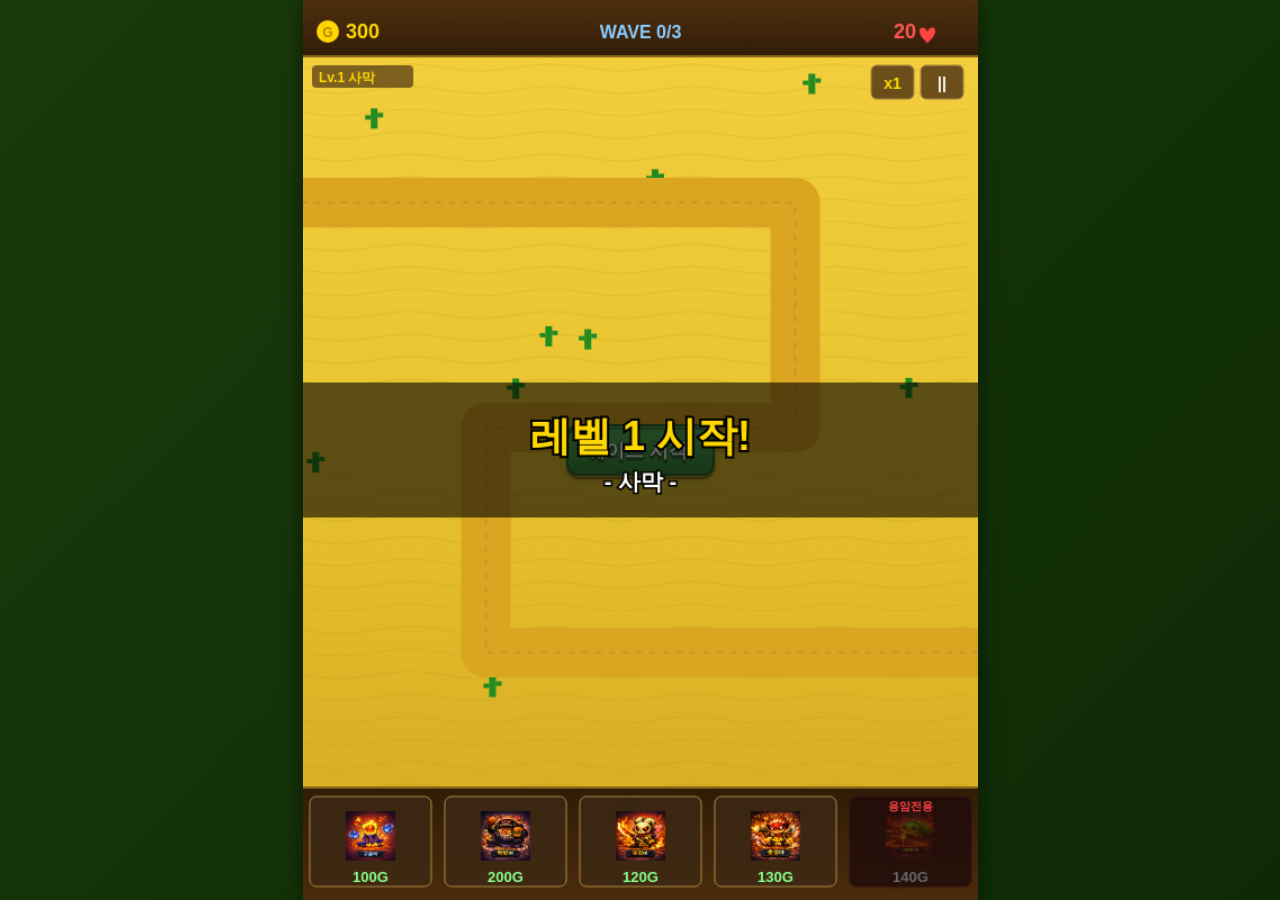
<file: index.html>
<!DOCTYPE html>
<html lang="ko">
<head>
  <meta charset="UTF-8">
  <meta name="viewport" content="width=device-width, initial-scale=1.0, maximum-scale=1.0, user-scalable=no, viewport-fit=cover">
  <meta name="apple-mobile-web-app-capable" content="yes">
  <meta name="mobile-web-app-capable" content="yes">
  <title>타워 디펜스</title>
  <link rel="stylesheet" href="docs/style.css">
</head>
<body>
  <div id="gameContainer">
    <canvas id="gameCanvas"></canvas>

    <!-- 로딩 화면 -->
    <div id="loadingScreen">
      <h2>게임 로딩 중...</h2>
      <div id="progressBarOuter">
        <div id="progressBarInner"></div>
      </div>
      <p id="progressText">0%</p>
    </div>

    <!-- 게임 오버 화면 -->
    <div id="gameOverScreen" class="overlay" style="display:none;">
      <h1>게임 오버</h1>
      <p id="gameOverMsg">적이 기지에 도달했습니다!</p>
      <p id="gameOverStats" style="font-size:14px;color:#ccc;"></p>
      <button id="restartBtn">다시 시작</button>
    </div>

    <!-- 승리 화면 -->
    <div id="victoryScreen" class="overlay" style="display:none;">
      <h1>승리!</h1>
      <p id="victoryMsg">모든 웨이브를 막아냈습니다!</p>
      <p id="victoryStats" style="font-size:14px;color:#ccc;"></p>
      <p id="victoryStars" style="font-size:32px;"></p>
      <button id="restartBtnV">다시 시작</button>
    </div>
  </div>

  <!-- 모듈별 JS 로딩 (의존성 순서 준수) -->
  <!-- 기반 모듈 (의존성 없음) -->
  <script src="docs/js/config.js"></script>
  <script src="docs/js/utils.js"></script>

  <!-- 시스템 모듈 (기반 모듈만 참조) -->
  <script src="docs/js/image-loader.js"></script>
  <script src="docs/js/path-system.js"></script>
  <script src="docs/js/particle-system.js"></script>

  <!-- 상위 시스템 (시스템 모듈 참조) -->
  <script src="docs/js/effect-system.js"></script>

  <!-- 게임 객체 (시스템 모듈 참조) -->
  <script src="docs/js/enemy.js"></script>
  <script src="docs/js/tower.js"></script>

  <!-- UI 및 렌더링 -->
  <script src="docs/js/map-renderer.js"></script>
  <script src="docs/js/ui-manager.js"></script>

  <!-- 메인 진입점 (모든 모듈 사용) -->
  <script src="docs/js/main.js"></script>
</body>
</html>
</file>
<file: docs/style.css>
/* ===== 전역 리셋 ===== */
* {
  margin: 0;
  padding: 0;
  box-sizing: border-box;
}

body {
  overflow: hidden;
  background: #1a3a0a;
  font-family: 'Arial', sans-serif;
  /* 모바일에서 당겨서 새로고침 방지 */
  overscroll-behavior: none;
}

/* ===== 게임 컨테이너 ===== */
#gameContainer {
  position: relative;
  width: 100vw;
  height: 100vh;
  display: flex;
  justify-content: center;
  align-items: center;
  background: linear-gradient(135deg, #1a3a0a 0%, #0d2a05 100%);
}

/* ===== 캔버스 ===== */
#gameCanvas {
  display: block;
  background: #3d7a22;
  /* 터치 스크롤/줌 방지 */
  touch-action: none;
  -webkit-touch-callout: none;
  -webkit-user-select: none;
  user-select: none;
  /* PvZ 느낌 외곽 그림자 */
  box-shadow: 0 0 20px rgba(0, 0, 0, 0.5);
  border-radius: 4px;
}

/* ===== 로딩 화면 (PvZ 스타일) ===== */
#loadingScreen {
  position: absolute;
  top: 0; left: 0;
  width: 100%;
  height: 100%;
  background: linear-gradient(180deg, #2d5016 0%, #1a3a0a 50%, #0d2a05 100%);
  display: flex;
  flex-direction: column;
  justify-content: center;
  align-items: center;
  color: #fff;
  z-index: 10;
}

#loadingScreen h2 {
  font-size: 26px;
  margin-bottom: 24px;
  color: #ffd700;
  text-shadow: 2px 2px 4px rgba(0,0,0,0.5);
  letter-spacing: 2px;
}

#progressBarOuter {
  width: 70%;
  max-width: 300px;
  height: 28px;
  background: rgba(0, 0, 0, 0.5);
  border-radius: 14px;
  overflow: hidden;
  border: 2px solid #8B6914;
}

#progressBarInner {
  height: 100%;
  width: 0%;
  background: linear-gradient(90deg, #4CAF50, #8BC34A, #CDDC39);
  border-radius: 14px;
  transition: width 0.2s;
  box-shadow: 0 0 10px rgba(76, 175, 80, 0.5);
}

#progressText {
  margin-top: 14px;
  font-size: 18px;
  color: #aad070;
  text-shadow: 1px 1px 2px rgba(0,0,0,0.5);
}

/* ===== 오버레이 (게임오버 / 승리) - PvZ 스타일 ===== */
.overlay {
  position: absolute;
  top: 0; left: 0;
  width: 100%;
  height: 100%;
  background: rgba(0, 0, 0, 0.85);
  display: flex;
  flex-direction: column;
  justify-content: center;
  align-items: center;
  color: #fff;
  z-index: 20;
}

.overlay h1 {
  font-size: 40px;
  margin-bottom: 12px;
  text-shadow: 3px 3px 6px rgba(0,0,0,0.7);
}

#gameOverScreen h1 {
  color: #ff4444;
}

#victoryScreen h1 {
  color: #ffd700;
}

.overlay p {
  font-size: 17px;
  margin-bottom: 28px;
  color: #ccc;
  text-shadow: 1px 1px 2px rgba(0,0,0,0.5);
}

.overlay button {
  padding: 16px 48px;
  font-size: 20px;
  font-weight: bold;
  background: linear-gradient(180deg, #5cb85c 0%, #3a8a3a 100%);
  color: #fff;
  border: 2px solid #2d6b2d;
  border-radius: 12px;
  cursor: pointer;
  text-shadow: 1px 1px 2px rgba(0,0,0,0.3);
  box-shadow: 0 4px 8px rgba(0,0,0,0.3);
  transition: transform 0.1s, box-shadow 0.1s;
}

.overlay button:active {
  transform: scale(0.94) translateY(2px);
  box-shadow: 0 2px 4px rgba(0,0,0,0.3);
}

.overlay button:hover {
  background: linear-gradient(180deg, #6dcb6d 0%, #4a9a4a 100%);
}

/* ===== 모바일 반응형 ===== */
@media (max-width: 600px) {
  #loadingScreen h2 {
    font-size: 22px;
  }
  .overlay h1 {
    font-size: 32px;
  }
}
</file>
